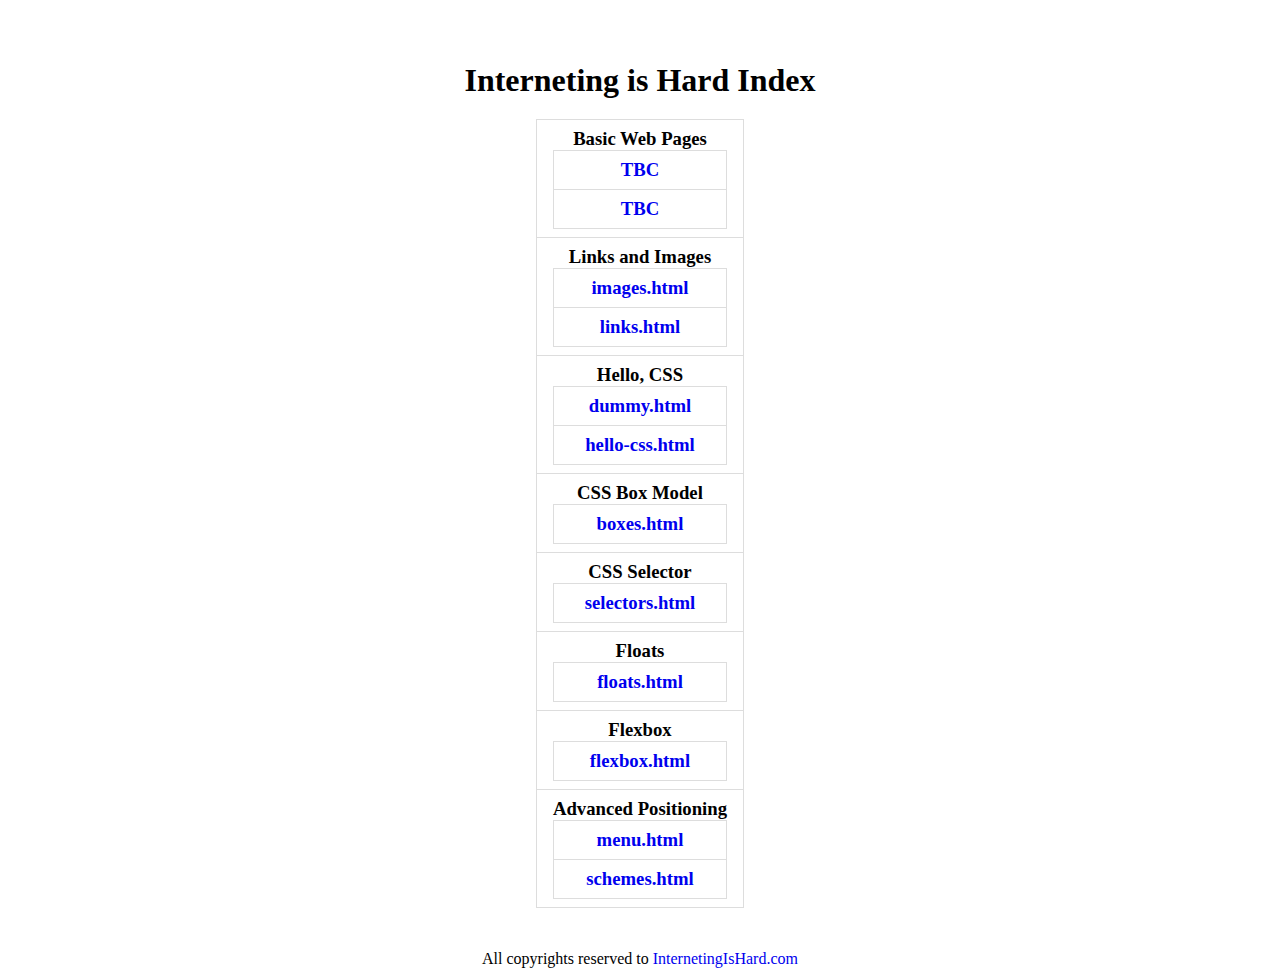
<file: index.html>
<!DOCTYPE html>
<html lang="en">

<head>
    <title>Interneting is Hard</title>
    <link rel="stylesheet" href="style.css" />
</head>

<body>
    <div class="container">
        <div class="main">
            <h1 class="mainItem">Interneting is Hard Index</h1>
            <h3 class="mainItem">
                <ul>
                    <li>Basic Web Pages
                        <ul>
                            <!-- <li><a href="html-css/page-one.html">Page 1</a></li>
                            <li><a href="html-css/page-two.html">Page 2</a></li> -->
                            <li><a href="#">TBC</a></li>
                            <li><a href="#">TBC</a></li>
                        </ul>
                    </li>
                    <li>Links and Images
                        <ul>
                            <li><a href="links-and-images/images.html">images.html</a></li>
                            <li><a href="links-and-images/links.html">links.html</a></li>
                        </ul>
                    </li>
                    <li>Hello, CSS
                        <ul>
                            <li><a href="hello-css/dummy.html">dummy.html</a></li>
                            <li><a href="hello-css/hello-css.html">hello-css.html</a></li>
                        </ul>
                    </li>
                    <li>CSS Box Model
                        <ul>
                            <li><a href="css-box-model/boxes.html">boxes.html</a></li>
                        </ul>
                    </li>
                    <li>CSS Selector
                        <ul>
                            <li><a href="css-selectors/selectors.html">selectors.html</a></li>
                        </ul>
                    </li>
                    <li>Floats
                        <ul>
                            <li><a href="floats/floats.html">floats.html</a></li>
                        </ul>
                    </li>
                    <li>Flexbox
                        <ul>
                            <li><a href="flexbox/flexbox.html">flexbox.html</a></li>
                        </ul>
                    </li>
                    <li>Advanced Positioning
                        <ul>
                            <li><a href="advanced-positioning/menu.html">menu.html</a></li>
                            <li><a href="advanced-positioning/schemes.html">schemes.html</a></li>
                        </ul>
                    </li>
                </ul>
            </h3>
        </div>


    </div>

    <footer>
        <p>All copyrights reserved to <a href="http://internetingishard.com/">InternetingIsHard.com</a></p>
    </footer>


</body>

</html>
</file>
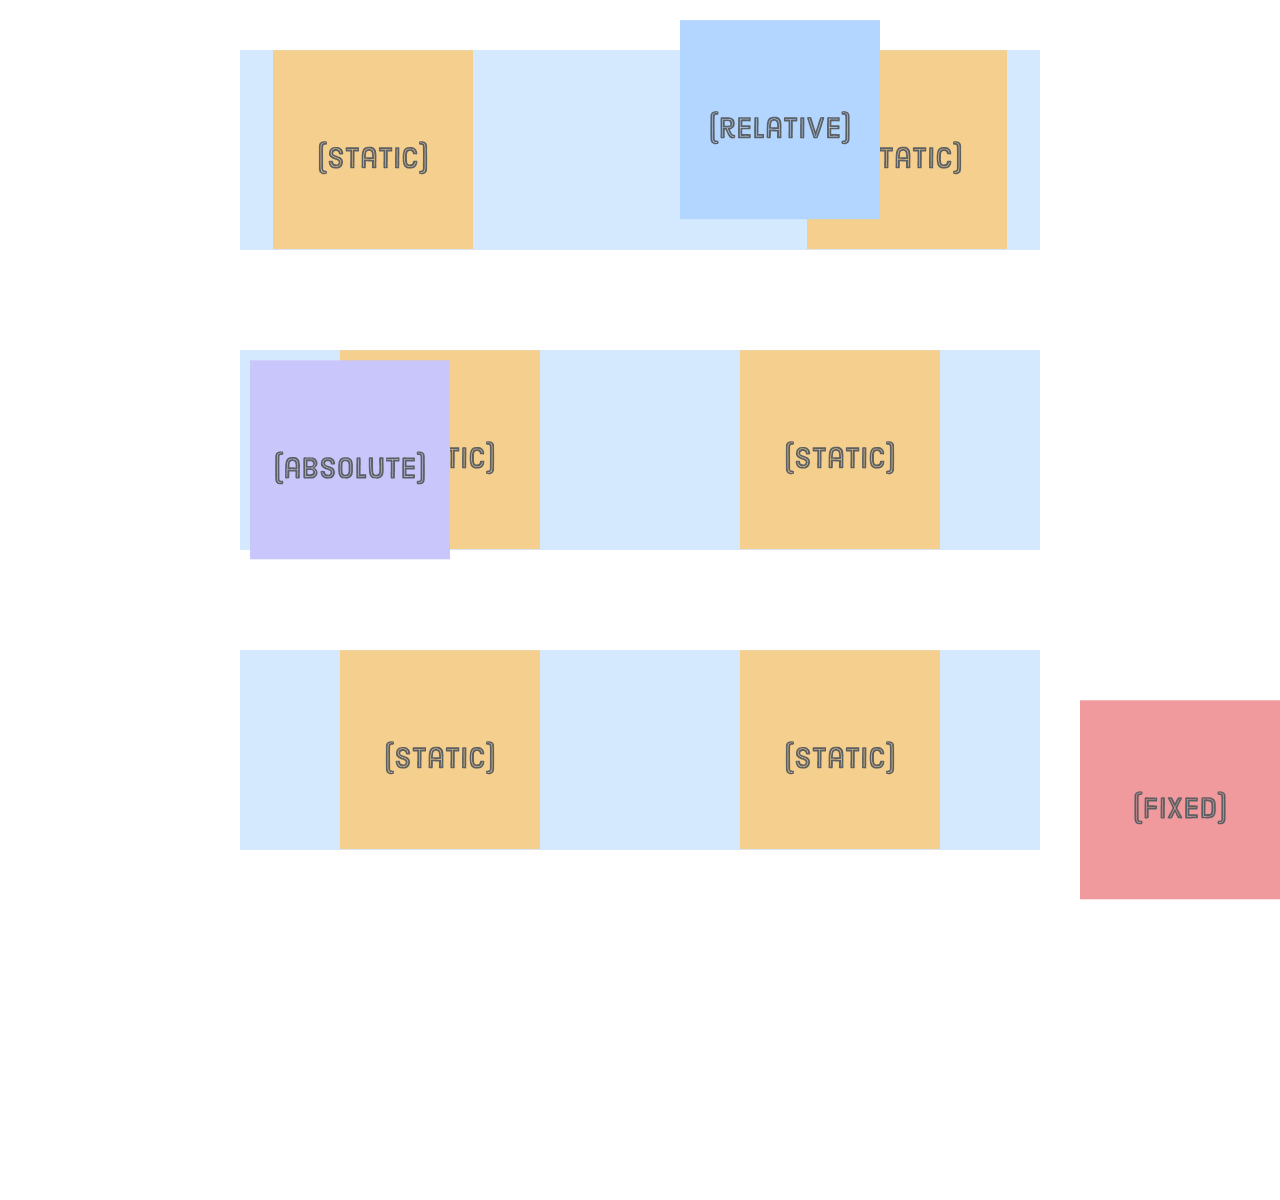
<file: advanced-positioning/schemes.html>
<!DOCTYPE html>
<html>
    <head>
        <meta charset="UTF-8"/>
        <title>Positioning is easy!</title>
        <link rel="stylesheet" href="styles.css"/>
    </head>

    <body>
        <div class="container">
            <div class="example relative">
                <div class="item"><img src="images/static.svg"/></div>
                <div class="item item-relative"><img src="images/relative.svg"/></div>
                <div class="item"><img src="images/static.svg"/></div>
            </div>
        </div>

        <div class="container">
            <div class="example absolute">
                <div class="item"><img src="images/static.svg"/></div>
                <div class="item item-absolute"><img src="images/absolute.svg"/></div>
                <div class="item"><img src="images/static.svg"/></div>
            </div>
        </div>

        <div class="container">
            <div class="example absolute">
                <div class="item"><img src="images/static.svg"/></div>
                <div class="item item-fixed"><img src="images/fixed.svg"/></div>
                <div class="item"><img src="images/static.svg"/></div>
            </div>
        </div>

        <script>
            var left = 0;
            frame = () => {
                var element = document.querySelector('.item-relative');
                left += 2;
                element.style.left = left + 'px';
                if (left >= 300) {
                    clearInterval(id)
                }
            }

            var id = setInterval(frame, 10);

        </script>

    </body>

</html>
</file>
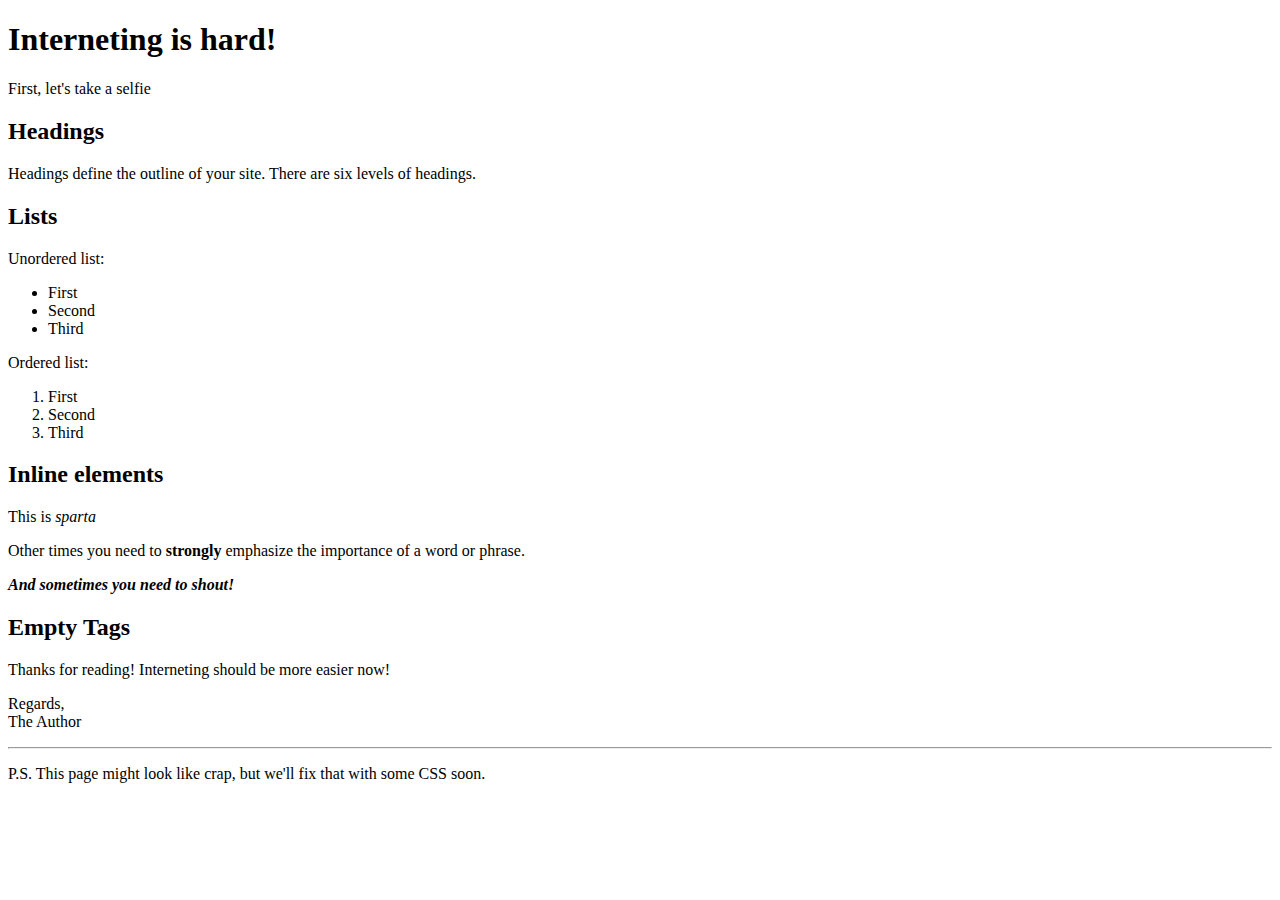
<file: basic-web-project/basics.html>
<!DOCTYPE HTML>
<html>
    <head>
        <title>Interneting is hard!</title>
    </head>
    <body>
        <h1>Interneting is hard!</h1>
        <p>First, let's take a selfie</p>

        <h2>Headings</h2>
        <p>Headings define the outline of your site. There are six levels of headings.</p>

        <h2>Lists</h2>
        <p>Unordered list: </p>
        <ul>
            <li>First</li>
            <li>Second</li>
            <li>Third</li>
        </ul>
        <p>Ordered list: </p>
        <ol>
            <li>First</li>
            <li>Second</li>
            <li>Third</li>
        </ol>

        <h2>Inline elements</h2>
        <p>This is <em>sparta</em></p>
        <p>Other times you need to <strong>strongly</strong> emphasize the importance
            of a word or phrase.</p>
        <p><strong><em>And sometimes you need to shout!</em></strong></p>

        <h2>Empty Tags</h2>
        <p>Thanks for reading! Interneting should be more easier now!</p>
        <p>Regards, </br>
        The Author
        </p>

        <hr/>
        <p>
            P.S. This page might look like crap, but we'll fix that with some CSS
            soon.
        </p>

    </body>
</html>
</file>
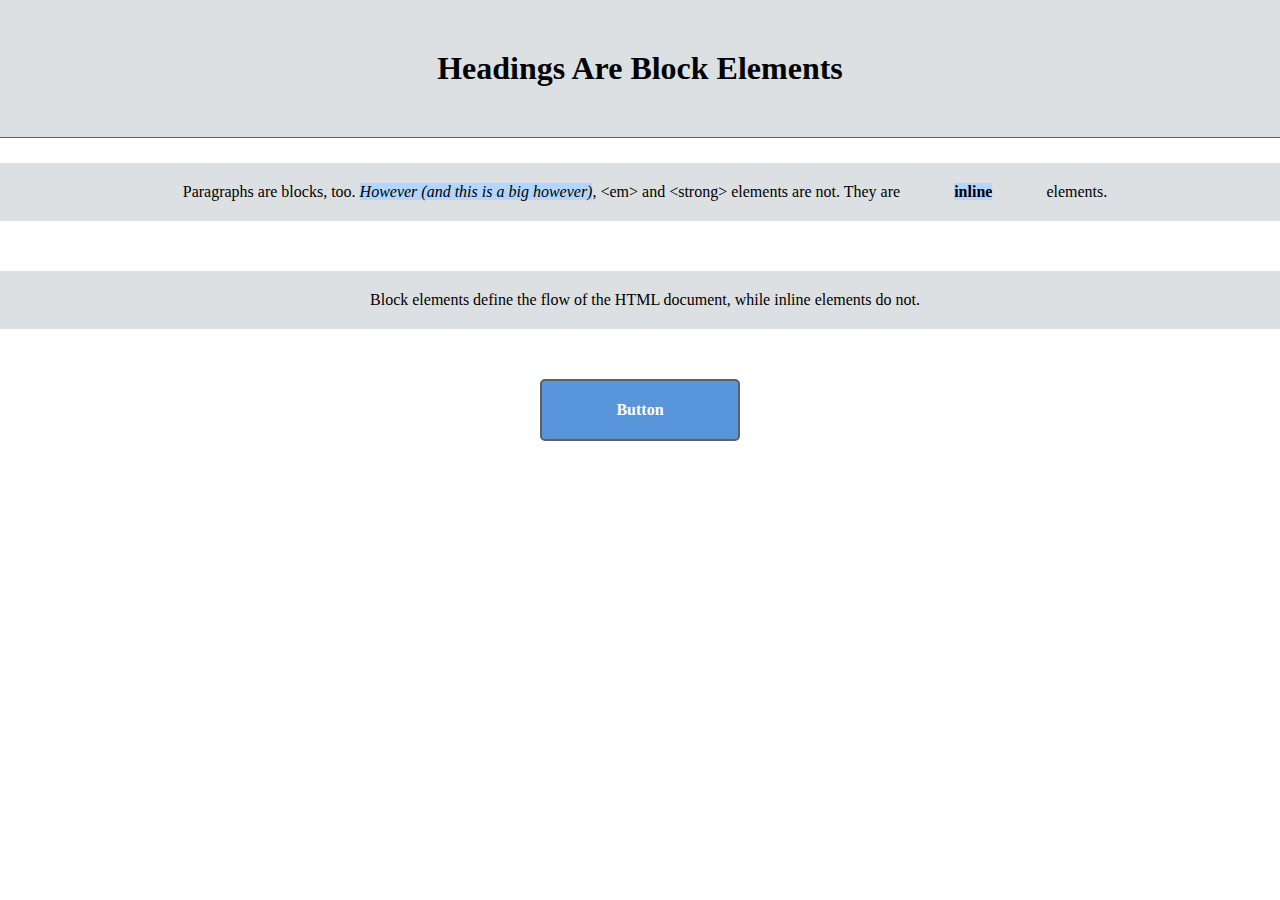
<file: css-box-model/boxes.html>
<!DOCTYPE html>
<html lang='en'>
<head>
    <meta charset='UTF-8'/>
    <title>Boxes Are Easy!</title>
    <link rel='stylesheet' href='box-styles.css'/>
</head>
<body>
<h1>Headings Are Block Elements</h1>

<p>Paragraphs are blocks, too. <em>However (and this is a big however)</em>, &lt;em&gt; and &lt;strong&gt;
    elements are not. They are <strong>inline</strong> elements.</p>

<!--<div style='padding-top: 1px'></div>-->

<p>Block elements define the flow of the HTML document, while inline elements
    do not.</p>

<div>Button </div>

</body>
</html>
</file>
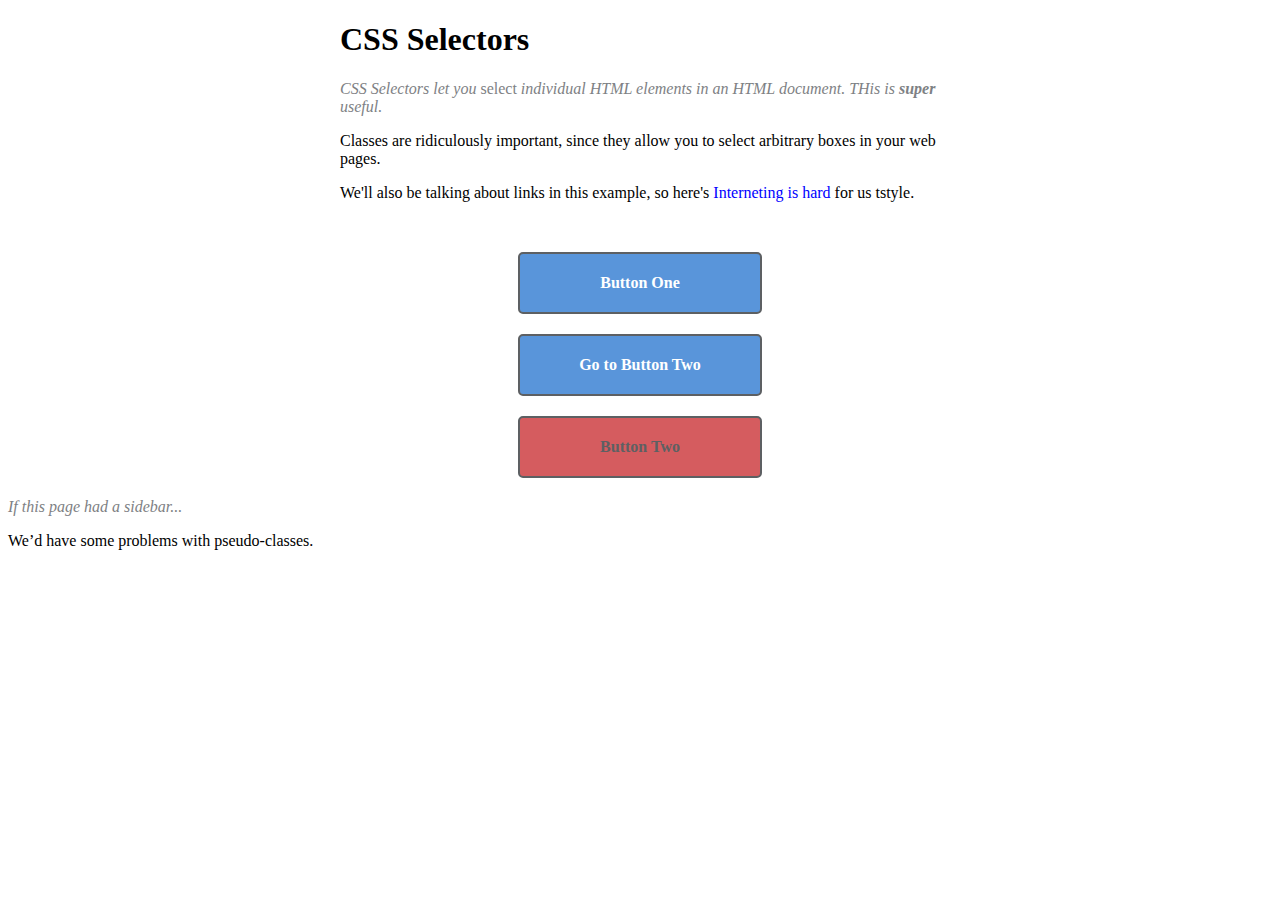
<file: css-selectors/selectors.html>
<!DOCTYPE html>
<html lang="en">
    <head>
        <meta charset="UTF-8"/>
        <title>CSS Selectors</title>
        <link rel="stylesheet" href="styles.css"/>
    </head>

    <body>
        <div class="page">
            <h1>CSS Selectors</h1>

            <p class="synopsis">CSS Selectors let you <em>select</em> individual HTML elements in an HTML document. THis is <strong>super</strong> useful.</p>

            <p>Classes are ridiculously important, since they allow you to select arbitrary boxes in your web pages.</p>

            <p>We'll also be talking about links in this example, so here's
                <a href="https://internetingishard.com">Interneting is hard</a> for us tstyle.
            </p>

            <a class="button" href="nowhere.html">Button One</a>
            <a href='#button-2' class="button">Go to Button Two</a>
            <a id='button-2' class="button" href="nowhere.html">Button Two</a>
        </div>

        <div class='sidebar'>
            <p>If this page had a sidebar...</p>
            <p>We’d have some problems with pseudo-classes.</p>
        </div>


    </body>
</html>
</file>
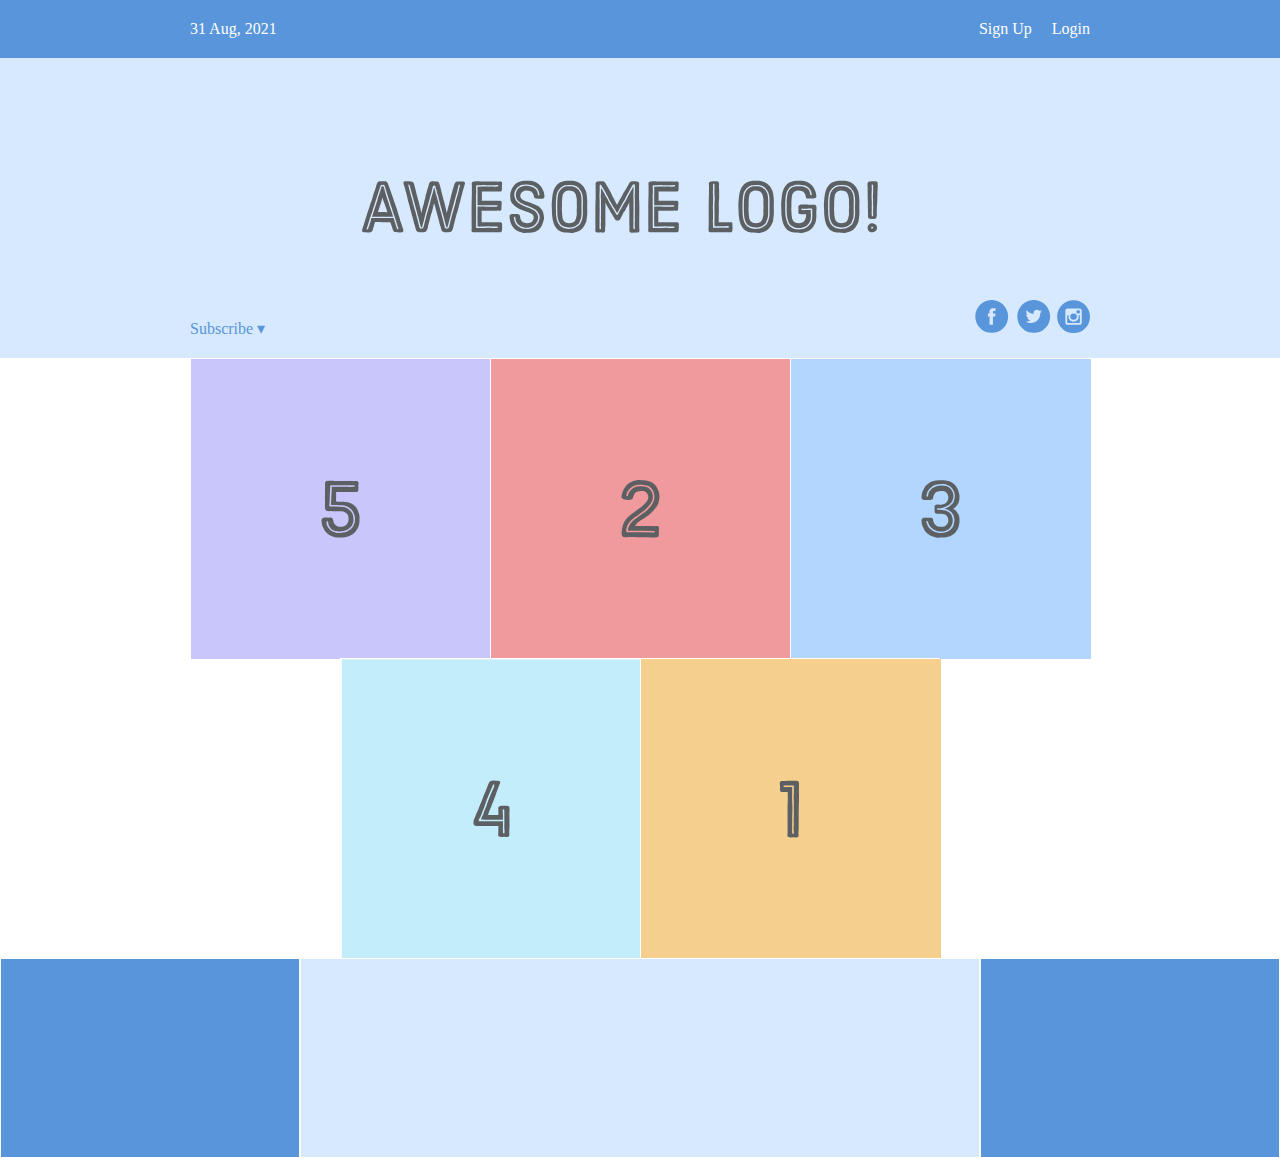
<file: flexbox/flexbox.html>
<!DOCTYPE html>
<html lang="en">
    <head>
        <meta charset="UTF-8"/>
        <title>Some Web Page</title>
        <link rel="stylesheet" href="styles.css"/>
    </head>
    <body>
        <div class="menu-container">
            <div class="menu">
                <div class="date">31 Aug, 2021</div>
                <div class="signup">Sign Up</div>
                <div class="login">Login</div>
            </div>
        </div>

        <div class='header-container'>
            <div class='header'>
                <div class='subscribe'>Subscribe &#9662;</div>
                <div class='logo'><img src='images/awesome-logo.svg'/></div>
                <div class='social'><img src='images/social-icons.svg'/></div>
            </div>
        </div>

        <div class="photo-grid-container">
            <div class="photo-grid">
                <div class="photo-grid-item first-item">
                    <img src="images/one.svg"/>
                </div>

                <div class="photo-grid-item">
                    <img src="images/two.svg"/>
                </div>

                <div class="photo-grid-item">
                    <img src="images/three.svg"/>
                </div>

                <div class='photo-grid-item'>
                    <img src='images/four.svg'/>
                </div>

                <div class='photo-grid-item last-item'>
                    <img src='images/five.svg'/>
                </div>

            </div>
        </div>

        <div class='footer'>
            <div class='footer-item footer-one'></div>
            <div class='footer-item footer-two'></div>
            <div class='footer-item footer-three'></div>
        </div>


    </body>
</html>
</file>
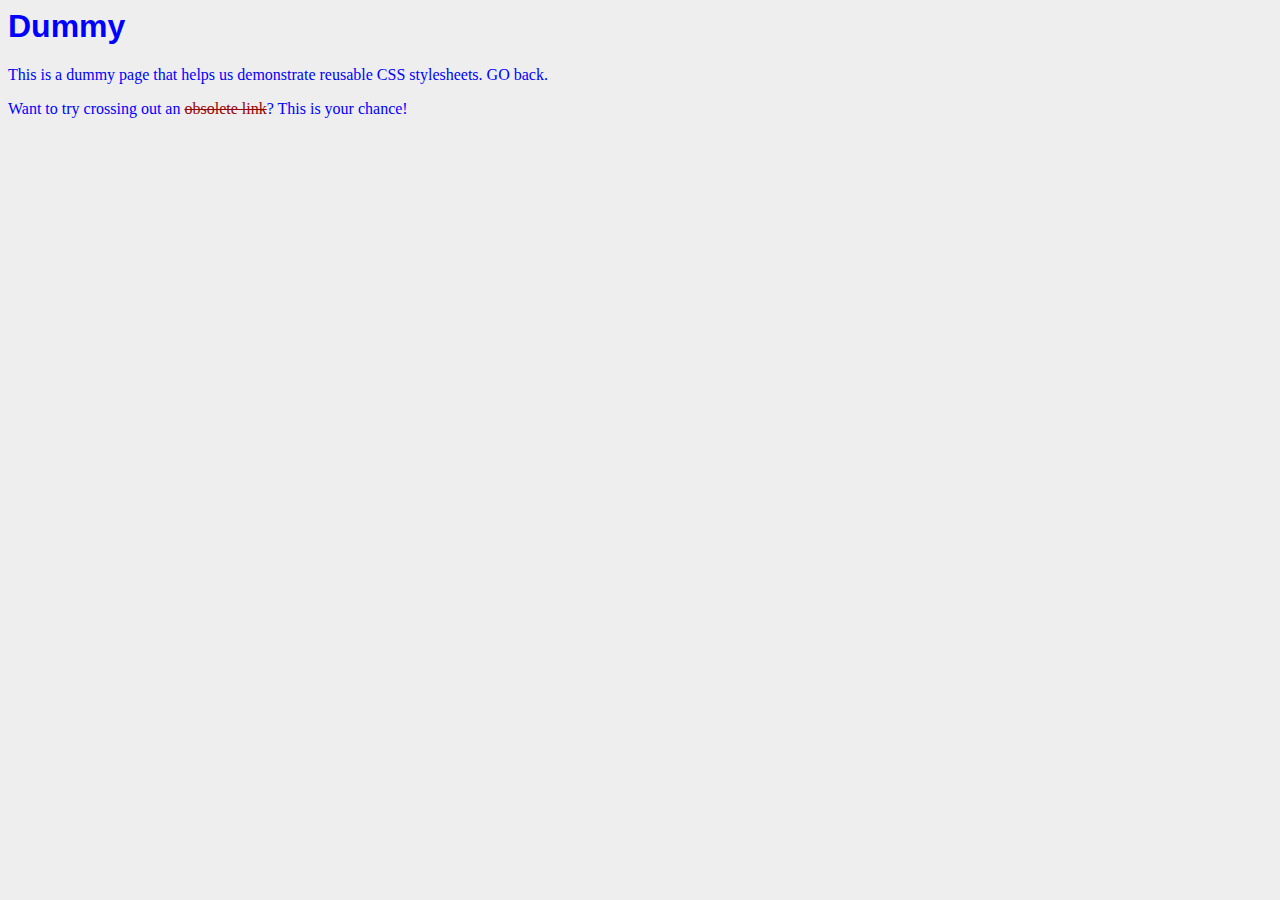
<file: hello-css/dummy.html>
<head>
    <meta charset='UTF-8'/>
    <title>Dummy</title>
    <link rel='stylesheet' href='styles.css'/>
    <style>
        body {
            color: #0000FF;    /* Blue */
        }
    </style>


</head>

<body>

<h1>Dummy</h1>
<p>This is a dummy page that helps us demonstrate reusable CSS stylesheets. GO back.</p>
<p>Want to try crossing out an <a href='nowhere.html'
                                  style='color: #990000; text-decoration: line-through;'>obsolete link</a>?
    This is your chance!</p>

</body>
</file>
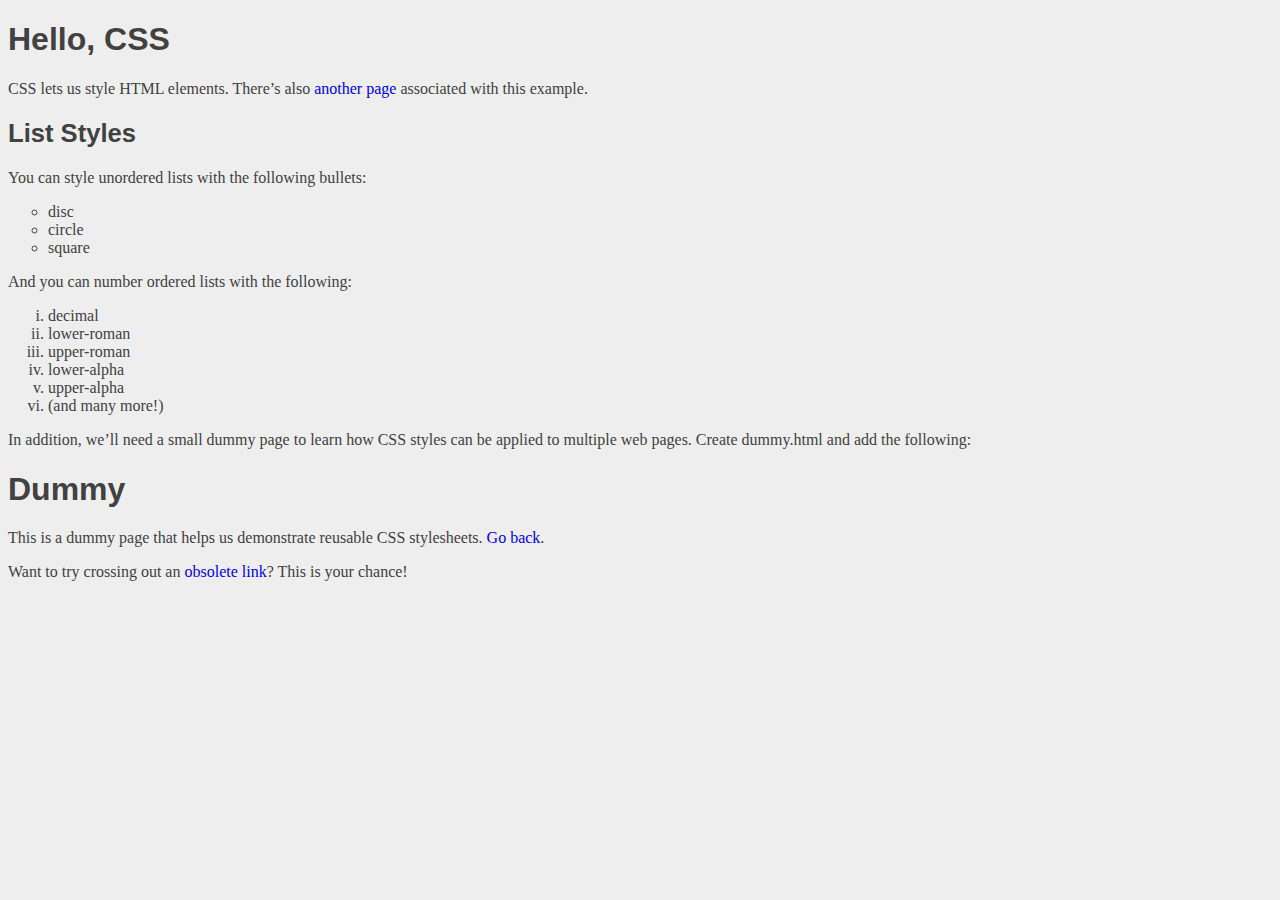
<file: hello-css/hello-css.html>
<!DOCTYPE html>
<html lang='en'>
<head>
    <meta charset='UTF-8'/>
    <title>Hello, CSS</title>
    <link rel="stylesheet" href="styles.css"/>
</head>
<body>
<h1>Hello, CSS</h1>

<p>CSS lets us style HTML elements. There’s also
    <a href='dummy.html'>another page</a> associated with this example.</p>

<h2>List Styles</h2>

<p>You can style unordered lists with the following bullets:</p>

<ul>
    <li>disc</li>
    <li>circle</li>
    <li>square</li>
</ul>

<p>And you can number ordered lists with the following:</p>

<ol>
    <li>decimal</li>
    <li>lower-roman</li>
    <li>upper-roman</li>
    <li>lower-alpha</li>
    <li>upper-alpha</li>
    <li>(and many more!)</li>
</ol>
</body>
</html>
In addition, we’ll need a small dummy page to learn how CSS styles can be applied to multiple web pages. Create dummy.html and add the following:

<!DOCTYPE html>
<html lang='en'>
<head>
    <meta charset='UTF-8'/>
    <title>Dummy</title>
</head>
<body>
<h1>Dummy</h1>

<p>This is a dummy page that helps us demonstrate reusable CSS
    stylesheets. <a href='hello-css.html'>Go back</a>.</p>

<p>Want to try crossing out an <a href='nowhere.html'>obsolete link</a>? This
    is your chance!</p>
</body>
</html>
</file>
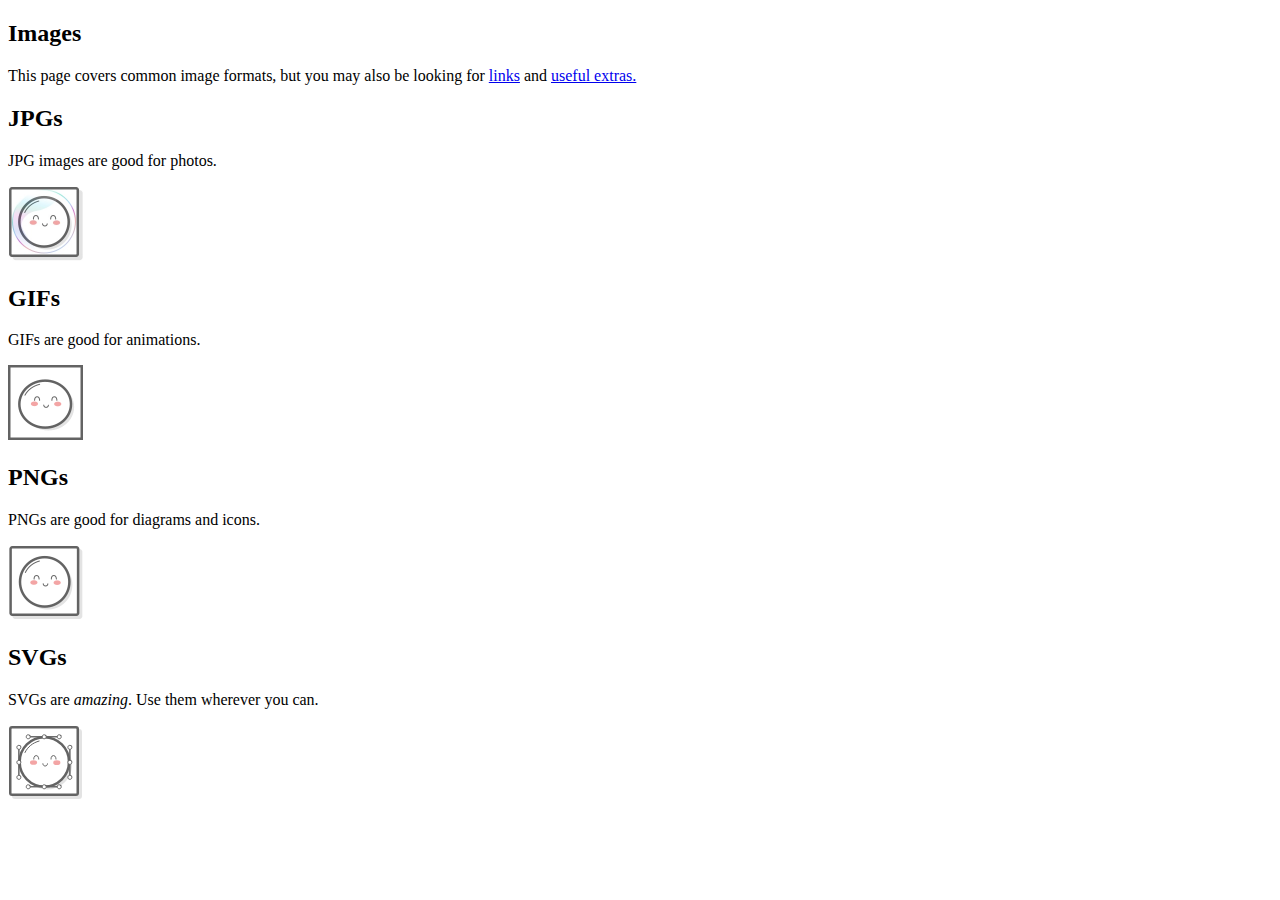
<file: links-and-images/images.html>
<!DOCTYPE html>
<html lang="en">
    <head>
        <title>Images</title>
    </head>
    <body>
        <h2>Images</h2>
        <p>This page covers common image formats, but you may also be looking for <a href="links.html">links</a> and <a href="misc/extras.html">useful extras.</a></p>
        <h2>JPGs</h2>
        <p>JPG images are good for photos.</p>
        <img src="images/mochi.jpg" width="75" alt="A mochi ball in a bubble"/>
        <h2>GIFs</h2>
        <p>GIFs are good for animations.</p>
        <img src="images/mochi.gif" width="75" alt="A dancing mochi ball"/>
        <h2>PNGs</h2>
        <p>PNGs are good for diagrams and icons.</p>
        <img src="images/mochi.png" width="75" alt="A mochi ball"/>
        <h2>SVGs</h2>
        <p>SVGs are <em>amazing</em>. Use them wherever you can.</p>
        <img src="images/mochi.svg" width="75" alt="A mochi ball with Bezier handles"/>
    </body>
</html>
</file>
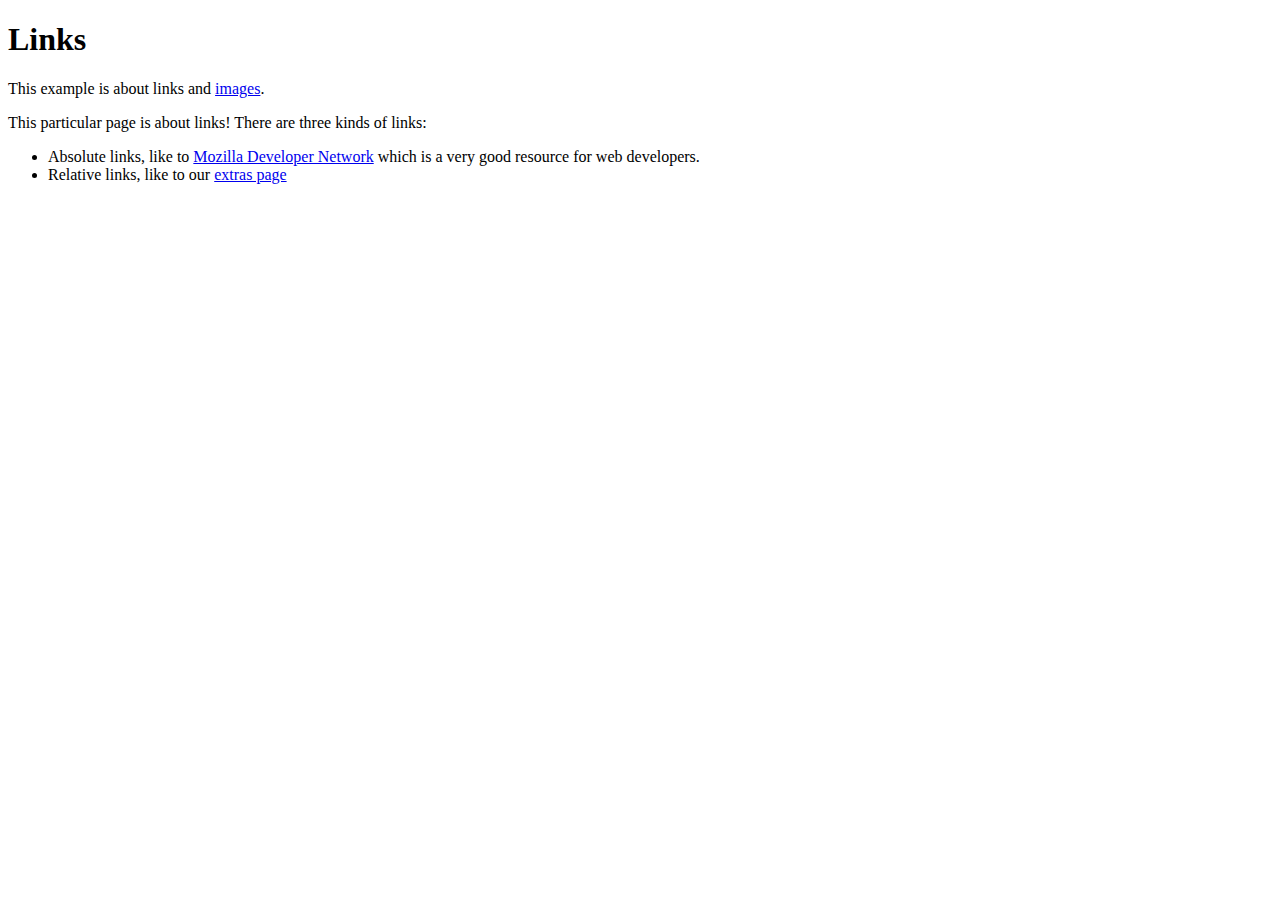
<file: links-and-images/links.html>
<!DOCTYPE html>
<html>
    <head>
        <title>Links</title>
    </head>

    <body>
        <h1>Links</h1>
        <p>This example is about links and <a href='images.html' target="_blank">images</a>.</p>
        <p>This particular page is about links! There are three kinds of links: </p>
        <ul>
            <li>Absolute links, like to
                <a href="https://developer.mozilla.org/">Mozilla Developer Network</a> which is a very good resource for web developers.
            </li>

            <li>Relative links, like to our <a href="misc/extras.html">extras page</a></li>

        </ul>
    </body>

</html>
</file>
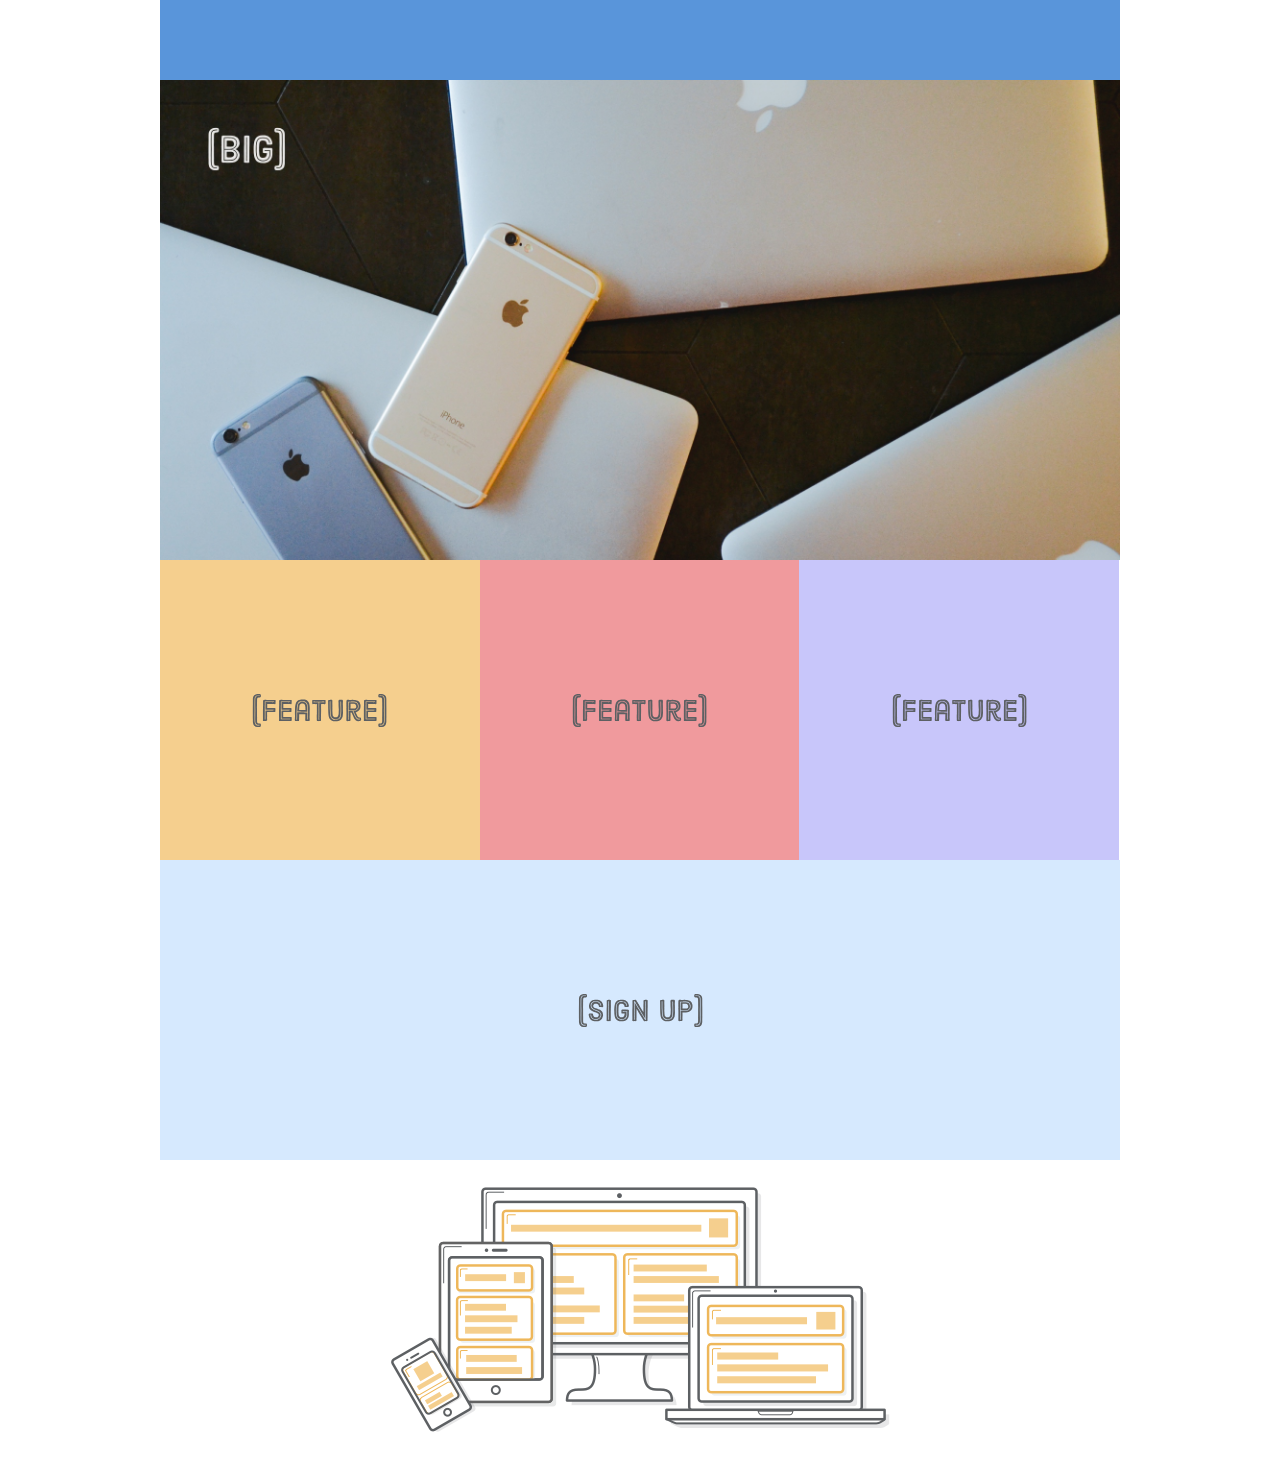
<file: responsive-design/responsive.html>
<!DOCTYPE html>
<html lang="en">
    <head>
        <meta charset="utf-8">
        <title>Responsive Design</title>
        <link rel="stylesheet" href="styles.css"/>
        <meta name="viewport" content="width=device-width, initial-scale=1.0, maximum-scale=1.0"/>
    </head>

    <body>
        <div class="page">
            <div class="section menu"></div>
            <div class="section header">
                <div class="photo">
<!--                    <img src='images/photo-small.jpg'-->
<!--                         srcset='images/photo-big.jpg 2000w,-->
<!--                                 images/photo-small.jpg 1000w'-->
<!--                         sizes='(min-width: 960px) 960px, 100vw'/>-->
                    <picture>
                        <source media="(min-width: 401px)"
                                srcset="images/photo-big.jpg"/>
                        <source media="(max-width: 400px)"
                                srcset="images/photo-tall.jpg"/>
                        <img src="images/photo-small.jpg"/>
                    </picture>
                </div>

            </div>

            <div class='section content'>
                <div class="illustration">
                    <img src='images/illustration-small.png'
                         srcset="images/illustration-small.png 1x,
                                 images/illustration-big.png 2x"
                         style="max-width: 500px;"/>
                </div>
            </div>

            <div class="section sign-up">
                <img src="images/sign-up.svg"/>
            </div>

            <div class="section feature-1">
                <img src="images/feature.svg"/>
            </div>

            <div class="section feature-2">
                <img src="images/feature.svg"/>
            </div>

            <div class="section feature-3">
                <img src="images/feature.svg"/>
            </div>
        </div>
    </body>

</html>
</file>
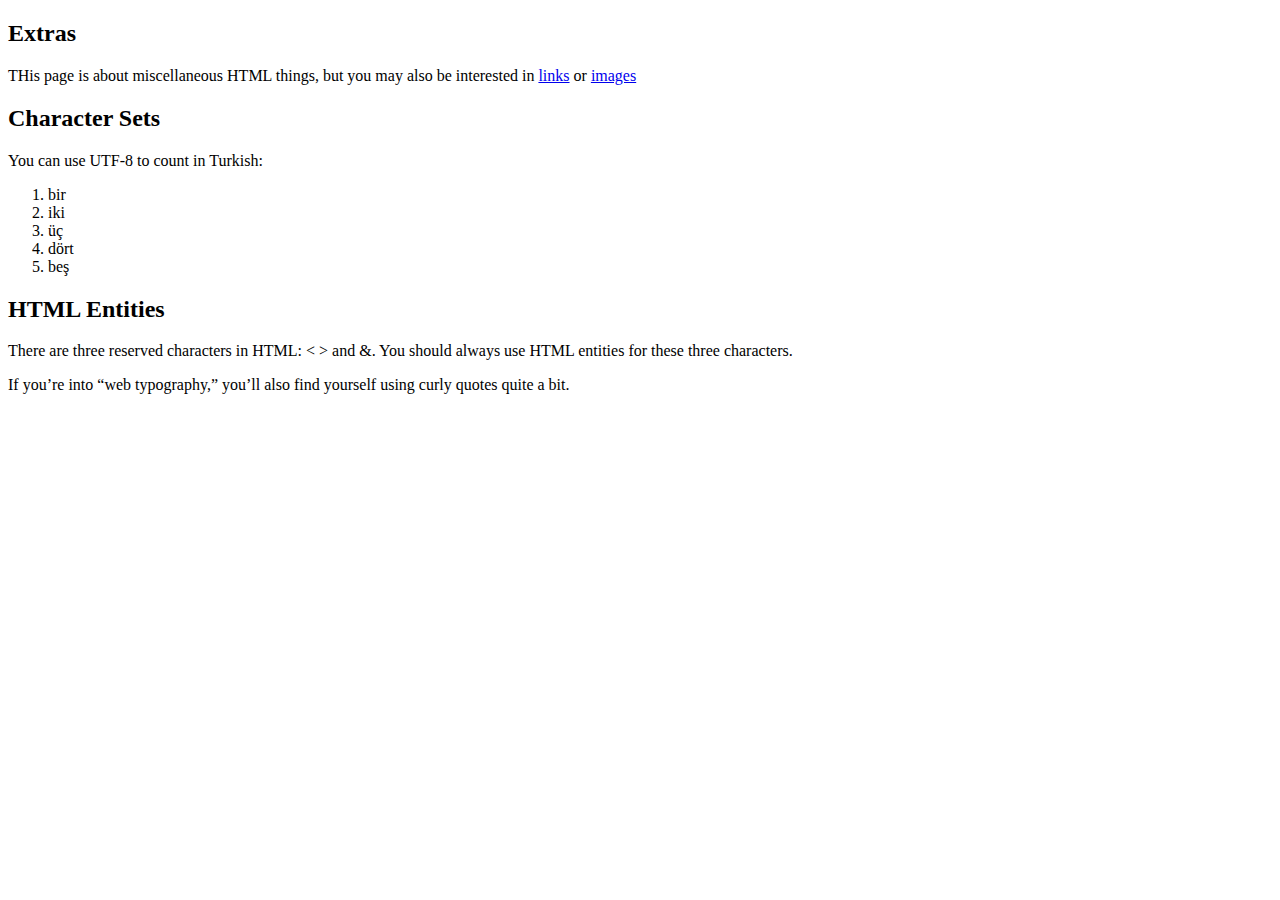
<file: links-and-images/misc/extras.html>
<!DOCTYPE html>
<html lang="en">
    <head>
        <title>Extras</title>
        <meta charset="UTF-8"/>
    </head>

    <body>
        <h2>Extras</h2>
        <p>THis page is about miscellaneous HTML things, but you may also be interested in <a href="../links.html">links</a> or <a href="../images.html">images</a></p>
        <h2>Character Sets</h2>
        <p>You can use UTF-8 to count in Turkish:</p>
        <ol>
            <li>bir</li>
            <li>iki</li>
            <li>üç</li>
            <li>dört</li>
            <li>beş</li>
        </ol>
        <h2>HTML Entities</h2>
        <p>There are three reserved characters in HTML: &lt; &gt; and &amp;. You should always use HTML entities for these three characters.</p>
        <p>If you&rsquo;re into &ldquo;web typography,&rdquo; you&rsquo;ll also find
            yourself using curly quotes quite a bit.</p>
    </body>
</html>
</file>
<file: style.css>
* {
    padding: 0;
    margin: 0;
    box-sizing: border-box;
}

a:link {
    text-decoration: none;
    background-color: transparent;
}

.container {
    display: flex;
    justify-content: center;
}

.main {
    display: flex;
    height: 950px;
    width: 900px;
    flex-direction: column;
    justify-content: center;
    align-items: center;
    flex-direction: column;

}

.mainItem {
    text-align: center;
    margin: 20px 0 0 0;
}

ul {
    list-style-type: none;
    padding: 0;
    border: 1px solid #ddd;
}

ul li {
    padding: 8px 16px;
    border-bottom: 1px solid #ddd;
}

ul li:last-child {
    border-bottom: none;
}

ul > li > a {
    text-decoration: none;
}


footer > p {
    text-align: center;
}

/* ul > li {
    padding: 5px 0 0 15px;
} */

footer {
    display: flex;
    justify-content: center;
}

footer > p > a{
    text-decoration: none;
}
</file>
<file: advanced-positioning/styles.css>
* {
    margin: 0;
    padding: 0;
    box-sizing: border-box;
}

body {
    height: 1200px;
}

.container {
    display: flex;
    justify-content: center;
}

.example {
    display: flex;
    justify-content: space-around;
    width: 800px;
    margin: 50px 0;
    background-color: #d5e9fe;
}

.item img {
    display: block;
 }

.item-relative {
    position: relative;
    bottom: 30px;
    right: 30px;
}

.item-absolute {
    position: absolute;
    top: 10px;
    left: 10px;
    /*right: 30px;*/
}

.absolute {
    position: relative;
}

.item-fixed {
    position: fixed;
    bottom: 0;
    right: 0;
}
</file>
<file: css-box-model/box-styles.css>
* {
    margin: 0;
    padding: 0;
    box-sizing: border-box;
}
body {
    text-align: center;
}

h1, p {
    background-color: #DDE0E3;
}

h1 {
    /* padding: 20px 0 20px 10px; */
    padding: 50px;
    border-bottom: 1px solid #5d6063;
}

em, strong {
    background-color: #B2D6FF;
    display: inline;
}

p {
    padding: 20px 0 20px 10px;
    margin-top: 25px;
    margin-bottom: 50px;
}

strong {
    margin: 50px;
}

div {
    color: #FFF;
    background-color: #5995DA;
    font-weight: bold;
    padding: 20px;
    text-align: center;
    border: 2px solid #5D6063;
    border-radius: 5px;
    width: 200px;
    box-sizing: border-box;
    margin: 20px auto;
}
</file>
<file: css-selectors/styles.css>
/*.synopsis {*/
/*    color: #7e8184;*/
/*    font-style: italic;*/
/*}*/

.button:link,
.button:visited {
    display: block;
    text-decoration: none;

    color: #fff;
    background-color: #5995da;
    font-weight: bold;
    padding: 20px;
    text-align: center;
    border: 2px solid #5d6063;
    border-radius: 5px;
    width: 200px;
    margin: 20px auto;
}

.button:hover,
.button:visited:hover {
    color: #fff;
    background-color: #76aeed;
}

.button:active,
.button:visited:active {
    color: #fff;
    background-color: #5995da;
}

.page {
    width: 600px;
    margin: 0 auto;
}

.synopsis em {
    font-style: normal;
}

.call-to-action:link,
.call-to-action:visited{
    font-style: italic;
    /*background-color: #eeb75a;*/
    background-color: #D55C5F;
}

#button-2 {
    background-color: #D55C5F;    /* Red */
}

.call-to-action:hover,
.call-to-action:visited:hover{
    background-color: #f5cf8e;
}

.call-to-action:active,
.call-to-action:visited:active {
    background-color: #eeb75a;
}

a:link {
    color: blue;
    text-decoration: none;
}

a:visited {
    color: purple;
}

a:hover {
    color: aqua;
    text-decoration: underline;
}

a:active {
    color: red;
}

a:visited:hover {
    color: orange;
}

a:visited:active {
    color: red;
}

p:first-of-type {
    color: #7e8184;
    font-style: italic;
}

p:last-of-type {
    margin-bottom: 50px;
}

#button-2 {
    color: #5d6063;
}
</file>
<file: flexbox/styles.css>
* {
    margin: 0;
    padding: 0;
    box-sizing: border-box;
}

.menu-container {
    color: #fff;
    background-color: #5995da;
    padding: 20px 0;
    display: flex;
    justify-content: center;
}

.menu {
    /*border: 1px solid #fff;*/
    width: 900px;
    display: flex;
    justify-content: space-between;
}

.links {
    /*border: 1px solid #fff;*/
    display: flex;
    justify-content: flex-end;
}

.login {
    margin: 0 0 0 20px;
}

.header-container {
    color: #5995da;
    background-color: #d6e9fe;
    display: flex;
    justify-content: center;
}

.header {
    width: 900px;
    height: 300px;
    display: flex;
    justify-content: space-between;
    align-items: center;
}

.photo-grid-container {
    display: flex;
    justify-content: center;
}

.photo-grid {
    width: 900px;
    display: flex;
    justify-content: center;
    flex-direction: row;
    align-items: center;
    flex-wrap: wrap;
}

.photo-grid-item {
    border: 1px solid #fff;
    width: 300px;
    height: 300px;
}

.first-item {
    order: 1;
}

.last-item {
    order: -1;
}

.social, .subscribe {
    /*border: 1px solid #5995da;*/
    align-self: flex-end;
    margin-bottom: 20px;
}

.footer {
    display: flex;
    justify-content: space-between;
}

.footer-item {
    border: 1px solid #fff;
    background-color: #d6e9fe;
    height: 200px;
    flex: 1;
}

.footer-one, .footer-three {
    background-color: #5995da;
    flex: initial;
    width: 300px;
}

.signup {
    margin-left: auto;
}

/*.footer-three {*/
/*    flex: 2;*/
/*}*/
</file>
<file: hello-css/styles.css>
body {
    color: #414141;
    background-color: #eeeeee;
    font-size: 16px;
}

h1, h2, h3, h4, h5, h6 {
    font-family: "Helvetica", "Arial", sans-serif;
}

ul {
    list-style-type: circle;
}

a {
    text-decoration: none;
}

p {
    text-align: left;
}

h1 {
    font-size: 2em;
    list-style-type: lower-roman;
}

h2 {
    font-size: 1.6em;
}

ol {
    list-style-type: lower-roman;
}
</file>
<file: responsive-design/styles.css>
* {
    margin: 0;
    padding: 0;
    box-sizing: border-box;
}

.page {
    display: flex;
    flex-wrap: wrap;
}

.section {
    width: 100%;
    height: 300px;
    display: flex;
    justify-content: center;
    align-items: center;
}

.menu {
    background-color: #5995da;
    height: 80px;
}

.header {
    background-color: #b2d6ff;
}

.sign-up {
    background-color: #d6e9fe;
}

.feature-1 {
    background-color: #f5cf8e;
}

.feature-2 {
    background-color: #f09a9d;
}

.feature-3 {
    background-color: #c8c6fa;
}

@media only screen and (max-width: 400px) {
    body {
        background-color: #f09a9d;
    }
}

/* Tablet Styles */
@media only screen and (min-width: 401px) and (max-width: 960px) {
    .sign-up,
    .feature-1,
    .feature-2,
    .feature-3 {
        width: 50%;
    }
}

/* Desktop Styles */
@media only screen and (min-width: 961px) {
    .page {
        width: 960px;
        margin: 0 auto;
    }

    .feature-1,
    .feature-2,
    .feature-3 {
        width: 33.3%;
    }

    .header {
        height: 400px;
    }

    .sign-up {
        order: 1;
    }

    .content {
        order: 2;
    }

}

.illustration img{
    width: 100%;
    display: block;
}

.header {
    height: auto;
    justify-content: inherit;
    align-items: inherit;
}

.photo img {
    width: 100%;
    display: block;
}
</file>
